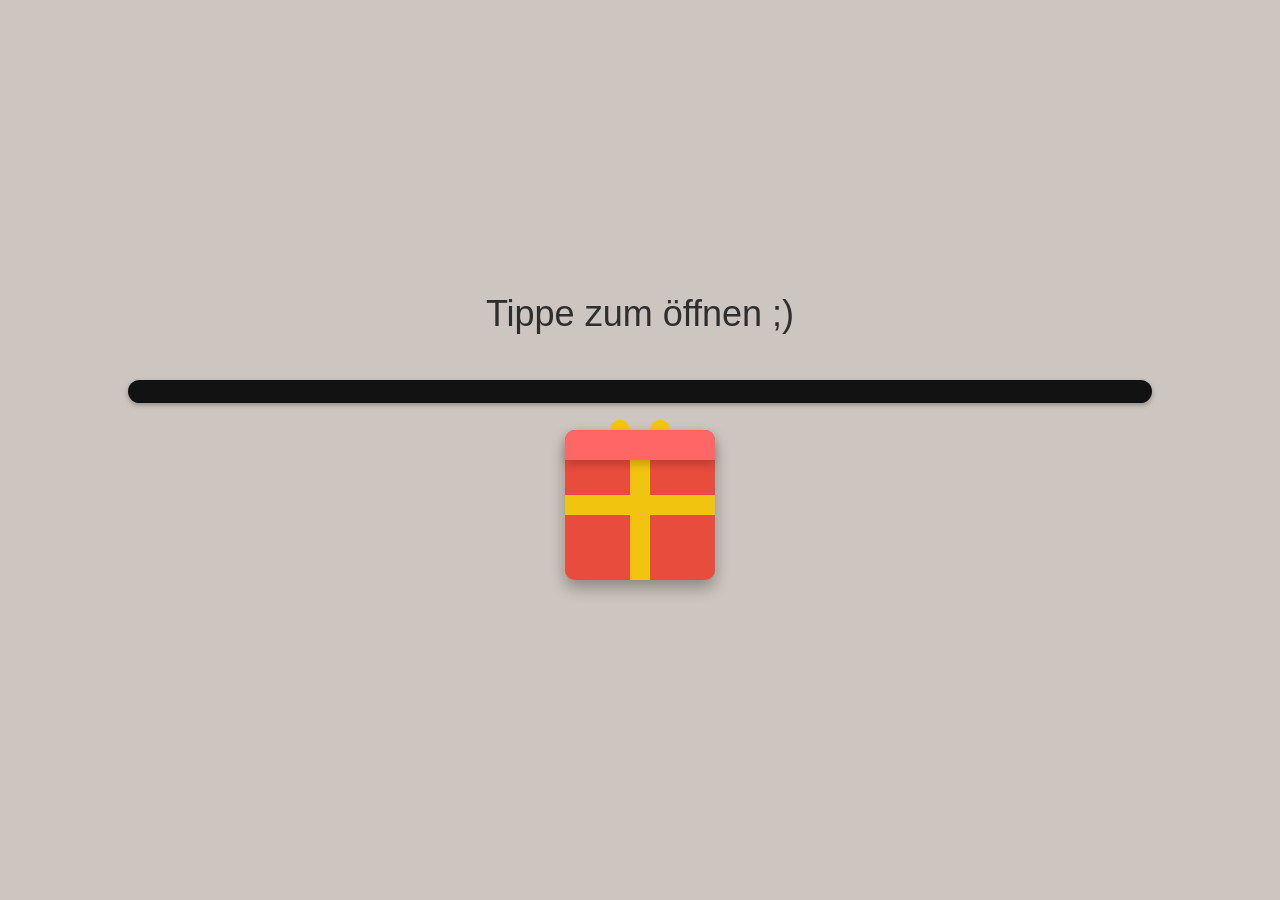
<file: index.html>
<!DOCTYPE html>
<html lang="de">

<head>
    <meta charset="UTF-8">
    <meta name="viewport" content="width=device-width, initial-scale=1.0">
    <title>Meine Seite</title>
    <!-- Verlinkung zur CSS-Datei -->
    <link rel="stylesheet" href="basis.css">
</head>

<body>
    <main>
        <div class="sceneOne">
            <p class="headingSO">Tippe zum öffnen ;)</p>
            <div class="progressBarCon">
                <div class="progressBar"></div>
            </div>
            <div class="gift">
                <div class="lid"></div>
                <div class="box">
                    <div class="ribbon vertical"></div>
                    <div class="ribbon horizontal"></div>
                    <div class="bow"></div>
                </div>
            </div>
        </div>
    </main>
    <!-- Verlinkung zur JavaScript-Datei -->
    <script src="main.js"></script>
</body>

</html>
</file>
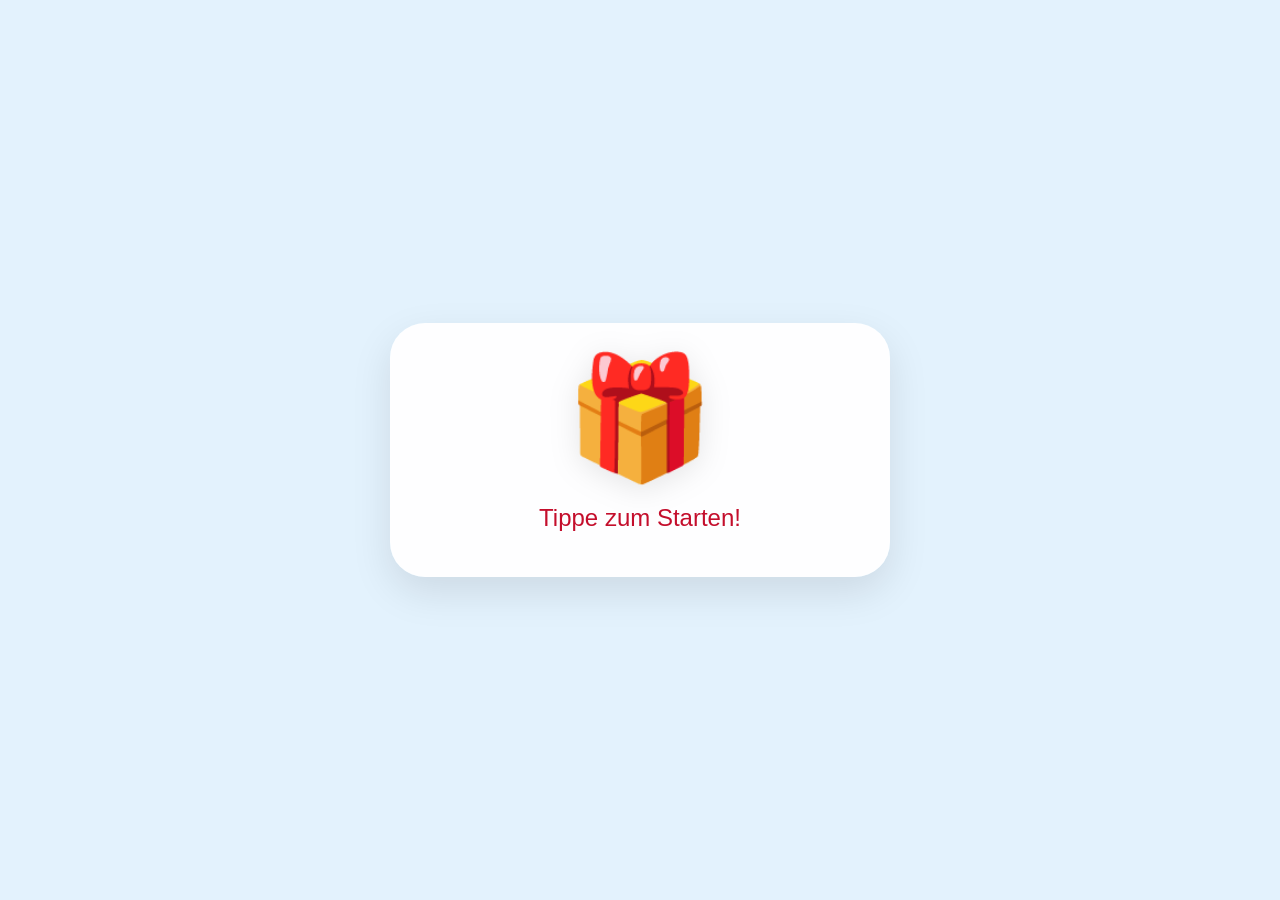
<file: special.html>
<!DOCTYPE html>
<html lang="de">
<head>
    <meta charset="UTF-8">
    <meta name="viewport" content="width=device-width, initial-scale=1.0, maximum-scale=1.0, user-scalable=no">
    <title>Grand Prix de Birthday 🏎️✨</title>
    <style>
        :root {
            --soft-blue: #e3f2fd;
            --sunny-yellow: #5a5a59;
            --grass-green: #2e2e2e;
            --pink-accent: #c40e2c;
        }

        body {
            background-color: var(--soft-blue);
            color: #333;
            font-family: 'Segoe UI', sans-serif;
            margin: 0;
            padding: 0;
            overflow: hidden;
            display: flex;
            justify-content: center;
            align-items: center;
            height: 100vh;
            width: 100vw;
            touch-action: manipulation;
        }

        .main-stage { 
            text-align: center; 
            width: 90%; 
            max-width: 450px;
            background: rgba(255, 255, 255, 0.95);
            padding: 25px;
            border-radius: 35px;
            box-shadow: 0 15px 40px rgba(0,0,0,0.1);
        }

        #gift-box {
            font-size: clamp(80px, 25vw, 120px);
            cursor: pointer;
            filter: drop-shadow(0 5px 15px rgba(0,0,0,0.1));
            transition: transform 0.2s;
        }

        /* F1 Startampel */
        #light-bridge {
            display: none;
            background: #222;
            padding: 15px;
            border-radius: 20px;
            margin-bottom: 25px;
            border: 4px solid #444;
            justify-content: space-around;
        }

        .light-unit {
            width: clamp(25px, 7vw, 35px);
            height: clamp(25px, 7vw, 35px);
            background-color: #111;
            border-radius: 50%;
            border: 2px solid #333;
        }

        .light-unit.active-red {
            background-color: #ff0000;
            box-shadow: 0 0 25px #ff0000;
        }

        /* Rennstrecke */
        #race-track {
            display: none;
            height: 60vh; 
            width: 100%;
            background: #fff;
            border-left: 6px solid var(--grass-green);
            border-right: 6px solid var(--grass-green);
            position: relative;
            overflow: hidden;
        }

        .finish-line {
            position: absolute;
            top: 50px; /* Position der Linie */
            width: 100%;
            height: 25px;
            background-image: linear-gradient(45deg, #333 25%, transparent 25%), 
                              linear-gradient(-45deg, #333 25%, transparent 25%),
                              linear-gradient(45deg, transparent 75%, #333 75%),
                              linear-gradient(-45deg, transparent 75%, #333 75%);
            background-size: 15px 15px;
            background-color: #eee;
            border-bottom: 3px solid #ffd700;
        }

        .racer {
            position: absolute;
            bottom: -80px; /* Starten unterhalb des Sichtfelds */
            font-size: clamp(40px, 11vw, 55px);
            transition: bottom linear; /* Konstante Geschwindigkeit */
        }

        /* Victory Screen */
        #victory {
            display: none;
            opacity: 0;
            transition: opacity 1s;
        }

        .win-title {
            font-size: clamp(1.8rem, 8vw, 2.5rem);
            color: var(--pink-accent);
            margin: 0;
        }

        .balloon {
            position: absolute;
            bottom: -100px;
            width: 25px; height: 35px;
            border-radius: 50%;
            animation: floatUp 4s ease-out forwards;
        }

        @keyframes floatUp {
            to { transform: translateY(-120vh) rotate(15deg); opacity: 0; }
        }

        .hidden { display: none !important; }
    </style>
</head>
<body>

    <div id="balloon-container"></div>

    <div class="main-stage">
        <div id="phase1">
            <div id="gift-box" onclick="prepareRace()">🎁</div>
            <h2 style="color: var(--pink-accent); font-weight: normal; margin-top: 15px;">Tippe zum Starten!</h2>
        </div>

        <div id="light-bridge">
            <div class="light-unit" id="l1"></div>
            <div class="light-unit" id="l2"></div>
            <div class="light-unit" id="l3"></div>
            <div class="light-unit" id="l4"></div>
            <div class="light-unit" id="l5"></div>
        </div>

        <div id="race-track">
            <div class="finish-line"></div>
            <div id="car-red" class="racer" style="left: 5%;">🐌</div>
            <div id="car-blue" class="racer" style="left: 29%; filter: hue-rotate(200deg);">🏎️</div>
            <div id="car-green" class="racer" style="left: 53%; filter: hue-rotate(90deg);">🏎️</div>
            <div id="car-yellow" class="racer" style="left: 77%; filter: hue-rotate(45deg);">🏎️</div>
        </div>

        <div id="victory">
            <h1 class="win-title">HAPPY BIRTHDAY 🙃</h1>
            <div style="font-size: 80px; margin: 15px;">🎂</div>
            <h2 style="color: #555; margin-bottom: 10px;">Alles Gute</h2>
            <p style="color: #666; line-height: 1.5; padding: 0 10px;">Ich wünsche dir einen ganz tollen Geburtstag und ein Lebensjahr voller Glück und Freude</p>
        </div>
    </div>

    <script>
        function prepareRace() {
            document.getElementById('phase1').classList.add('hidden');
            const bridge = document.getElementById('light-bridge');
            bridge.style.display = 'flex';

            // Ampel-Lichter an
            for (let i = 1; i <= 5; i++) {
                setTimeout(() => {
                    document.getElementById('l' + i).classList.add('active-red');
                }, i * 700);
            }

            // Lights Out
            setTimeout(() => {
                document.querySelectorAll('.light-unit').forEach(l => l.classList.remove('active-red'));
                startRace();
            }, 4500);
        }

        function startRace() {
            document.getElementById('light-bridge').style.display = 'none';
            const track = document.getElementById('race-track');
            track.style.display = 'block';

            const carRed = document.getElementById('car-red');
            const carBlue = document.getElementById('car-blue');
            const carGreen = document.getElementById('car-green');
            const carYellow = document.getElementById('car-yellow');

            // Zielhöhe: Über die Ziellinie hinaus (oben aus dem Track raus)
            const finishPos = track.offsetHeight + 100;

            setTimeout(() => {
                // Das Rote Auto ist deutlich am schnellsten (4 Sek)
                carRed.style.transitionDuration = '4s';
                carRed.style.bottom = finishPos + 'px';

                // Die anderen Autos sind langsamer (5.5 bis 6.5 Sek)
                carBlue.style.transitionDuration = '5.8s';
                carBlue.style.bottom = finishPos + 'px';

                carGreen.style.transitionDuration = '6.2s';
                carGreen.style.bottom = finishPos + 'px';

                carYellow.style.transitionDuration = '5.5s';
                carYellow.style.bottom = finishPos + 'px';
            }, 100);

            // Wenn das rote Auto durch ist und der Rest noch fährt -> Sieg einblenden
            setTimeout(() => {
                track.style.display = 'none';
                const victory = document.getElementById('victory');
                victory.style.display = 'block';
                setTimeout(() => victory.style.opacity = '1', 50);
                
                setInterval(createBalloon, 200);
            }, 5500);
        }

        function createBalloon() {
            const b = document.createElement('div');
            b.className = 'balloon';
            b.style.left = Math.random() * 100 + '%';
            const colors = ['#ff8a80', '#ff80ab', '#b388ff', '#80d8ff', '#ccff90', '#ffff8d'];
            b.style.background = colors[Math.floor(Math.random() * colors.length)];
            document.getElementById('balloon-container').appendChild(b);
            setTimeout(() => b.remove(), 4000);
        }
    </script>
</body>
</html>
</file>
<file: basis.css>
* {
    padding: 0;
    margin: 0;
    box-sizing: border-box;
}

body,
main {
    height: 100vh;
    width: 100vw;
    font-family: 'Cursive', 'Comic Sans MS', sans-serif;
    display: flex;
    justify-content: center;
    align-items: center;
    overflow: hidden;
}

main {
    position: fixed;
    background: #CDC5BF;
    display: flex;
    justify-content: center;
    align-items: center;
    flex-direction: column;
}

.cakeContainer {
    position: fixed;
    bottom: 20px;
    left: 50%;
    transform: translateX(-50%);
    z-index: 10;
}

.cake {
    width: 200px;
    height: 120px;
    background: #f39c12;
    border-radius: 0 0 20px 20px;
    position: relative;
    display: flex;
    justify-content: center;
    align-items: flex-start;
}

.cakeTop {
    position: absolute;
    top: 0;
    width: 100%;
    height: 30px;
    background: #e74c3c;
    border-radius: 20px 20px 0 0;
    display: flex;
    justify-content: flex-start;
    align-items: flex-start;
    position: relative;
}

.candle {
    position: absolute;
    bottom: 100%;
    width: 10px;
    height: 30px;
    background: #fff;
    border-radius: 3px;
    cursor: pointer;
}

.flame {
    position: absolute;
    top: -10px;
    left: 50%;
    transform: translateX(-50%);
    width: 6px;
    height: 10px;
    background: orange;
    border-radius: 50%;
    animation: flicker 0.5s infinite alternate;
}

.cakeHint {
    margin-top: 1rem;
    font-size: 1.2rem;
    color: #2e2e2e;
    cursor: pointer;
    transition: color 0.3s ease;
}

.cakeHint:hover {
    color: #e67e22;
    /* Farbe beim Hover ändern */
}

@keyframes flicker {
    0% {
        transform: translateX(-50%) scaleY(1);
        opacity: 1;
    }

    100% {
        transform: translateX(-50%) scaleY(1.3);
        opacity: 0.8;
    }
}

/* Szene */
.sceneOne {
    width: 100%;
    height: 100%;
    display: flex;
    flex-direction: column;
    justify-content: center;
    align-items: center;
    perspective: 600px;
    /* 3D-Perspektive für Geschenk */
    cursor: pointer;
    transition: opacity 0.2s ease;
}

/* Ballons */
.balloon {
    position: absolute;
    bottom: -100px;
    width: 40px;
    height: 60px;
    border-radius: 50% 50% 50% 50%;
    background: pink;
    animation-timing-function: ease-out;
    pointer-events: none;
    /* Ballons sollen nicht klickbar sein */
    z-index: 5;
    transform: translateX(0);
}

/* Überschrift */
.headingSO {
    font-size: 2.25rem;
    margin-bottom: 3vh;
    color: #2e2e2e;
}

/* Progressbar */
.progressBarCon {
    width: 80vw;
    height: 2.5vh;
    background: #121212;
    border-radius: 15px;
    overflow: hidden;
    margin-top: 2vh;
    box-shadow: 0 2px 5px rgba(0, 0, 0, 0.3);
}

.progressBar {
    width: 0;
    height: 100%;
    border-radius: 15px;
    background: linear-gradient(180deg, #335979, #4694d6);
    transition: width 0.5s ease;
}

/* Konfetti */
.confetti {
    position: absolute;
    /* wichtig! */
    width: 10px;
    height: 10px;
    border-radius: 50%;
    pointer-events: none;
    /* klickbar nicht blockieren */
    z-index: 1000;
    /* über allem anderen */
}

/* Geschenk */
.gift {
    position: relative;
    width: 150px;
    height: 150px;
    margin: 3vh 0;
}

/* Vertikales und horizontales Band */
.ribbon {
    position: absolute;
    background: #f1c40f;
    /* goldfarbenes Band */
}

.ribbon.vertical {
    width: 20px;
    height: 100%;
    top: 0;
    left: 50%;
    transform: translateX(-50%);
}

.sceneOne,
.gift {
    outline: none;
    /* entfernt den blauen Fokusrahmen */
    -webkit-tap-highlight-color: transparent;
    /* für mobile Geräte */
    user-select: none;
    /* verhindert blauen Texthighlight beim Tippen */
}

.ribbon.horizontal {
    width: 100%;
    height: 20px;
    top: 50%;
    left: 0;
    transform: translateY(-50%);
}

/* Schleife oben */
.bow {
    position: absolute;
    width: 40px;
    height: 20px;
    top: 0;
    left: 50%;
    transform: translate(-50%, -50%);
    display: flex;
    justify-content: center;
    align-items: center;
}

/* Die zwei Schleifenflügel */
.bow::before,
.bow::after {
    content: '';
    width: 20px;
    height: 20px;
    background: #f1c40f;
    border-radius: 50%;
    position: absolute;
}

.bow::before {
    left: -10px;
    transform: rotate(-30deg);
}

.bow::after {
    right: -10px;
    transform: rotate(30deg);
}

/* Geschenk-Box */
.box {
    width: 100%;
    height: 100%;
    background: #e74c3c;
    /* leicht dunkleres Rot für Kontrast */
    border-radius: 10px;
    position: relative;
    z-index: 1;
    box-shadow: 0 8px 15px rgba(0, 0, 0, 0.3);
    display: flex;
    justify-content: center;
    align-items: center;
}

/* Geschenk-Deckel */
.lid {
    width: 100%;
    height: 30px;
    background: #ff6666;
    border-radius: 10px 10px 0 0;
    position: absolute;
    top: 0;
    left: 0;
    transform-origin: top center;
    transition: transform 0.6s ease-in-out;
    z-index: 2;
    box-shadow: 0 4px 8px rgba(0, 0, 0, 0.2);
}

/* Öffnen des Geschenks */
.gift.open .lid {
    transform: rotateX(-120deg);
}

.textKastenCon {
    width: 100vw;
    height: auto;
    display: flex;
    flex-direction: column;
    align-items: center;
    justify-content: center;
}

.textKasten {
    width: auto;
    height: auto;
    display: flex;
    justify-content: center;
    flex-direction: row;
}

.textTag {
    opacity: 0;
    display: inline-block;
    font-size: 2rem;
    margin: 0 1.5vw;
    font-style: oblique;
    transform: translateY(20px);
    transition: opacity 0.3s ease, transform 0.3s ease;
}

.textTag.visible {
    opacity: 1;
    transform: translateY(0);
}
</file>
